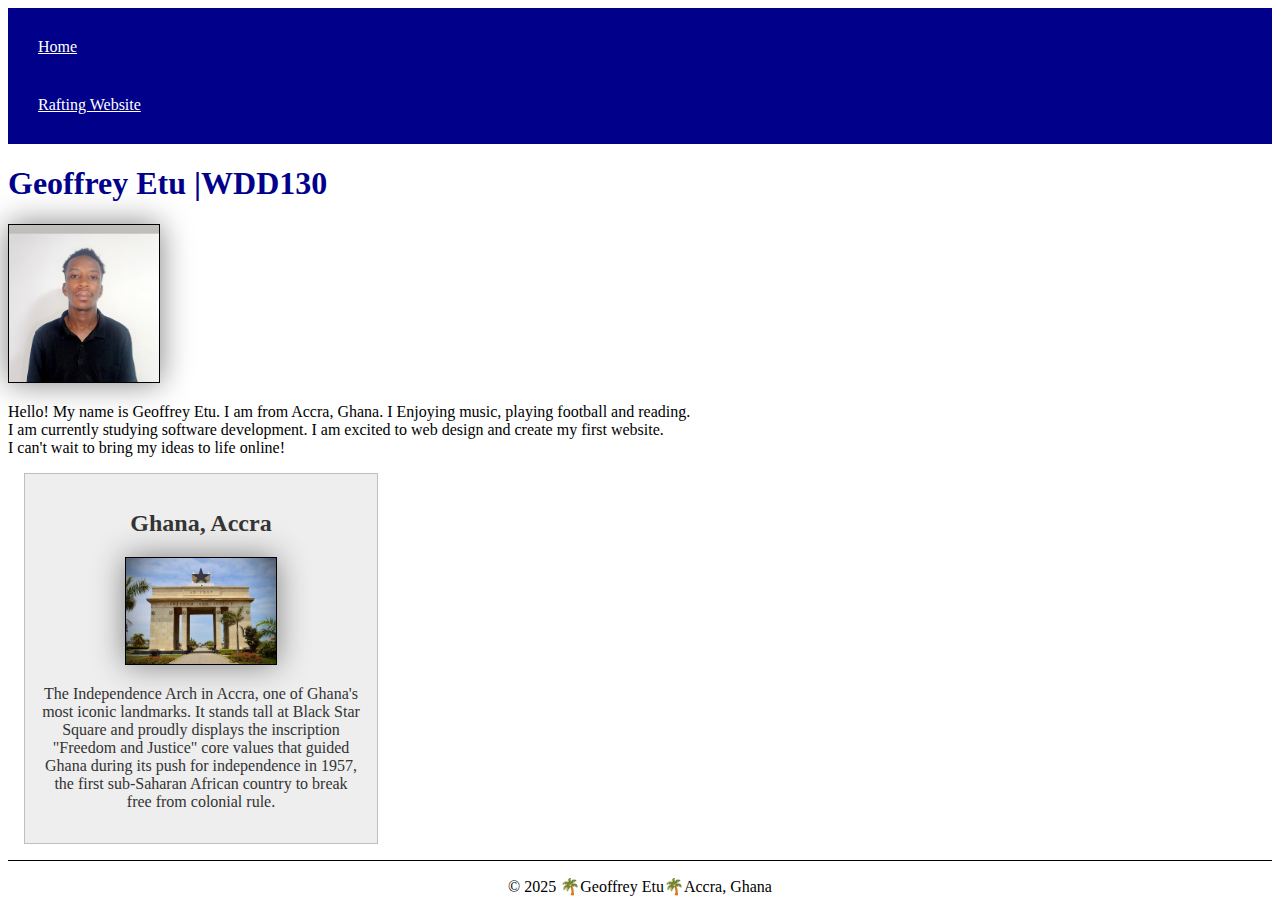
<file: index.html>
<!DOCTYPE html>
<html lang="en">
    <head>
        <meta charset="utf-8">
        <meta name="viewport" content="width=device-width,initial-scale=1.0">
        <title>Geoffrey Etu | WDD130</title>
        <link rel="stylesheet" href="styles/styles.css">
        <meta name="description" content="Geoffrey Etu's BYU IDAHO WDD130 course homepage">
        <meta name="author" content="Geoffrey Etu">
    </head>

    <body>
        <header>
            <nav>
                <a href="#">Home</a>
                <a href="wwr/">Rafting Website</a>
            </nav>
        </header>
        <main>
            <h1>Geoffrey Etu |WDD130</h1>
            <img src="images/profile.jpg" alt="profile of geoffrey etu">
            <p>Hello! My name is Geoffrey Etu. I am from Accra, Ghana. I Enjoying music, playing football and reading.<br> I am currently studying software development. I am excited to web design and create my first website.<br> I can't wait to bring my ideas to life online!</p>
        </main>
        <aside>
            <h2>Ghana, Accra</h2>
            <img src="images/ghana.jpg" alt="a picture of Ghana's Independence Arch">
            <p>The Independence Arch in Accra, one of Ghana's most iconic landmarks. 
            It stands tall at Black Star Square and proudly displays the inscription "Freedom and Justice" core values that guided Ghana during its push for independence in 1957,
            the first sub-Saharan African country to break free from colonial rule.</p>
        </aside>
        <footer>
            <p> © 2025 🌴Geoffrey Etu🌴Accra, Ghana</p>            
        </footer>
    </body>






</html>
</file>
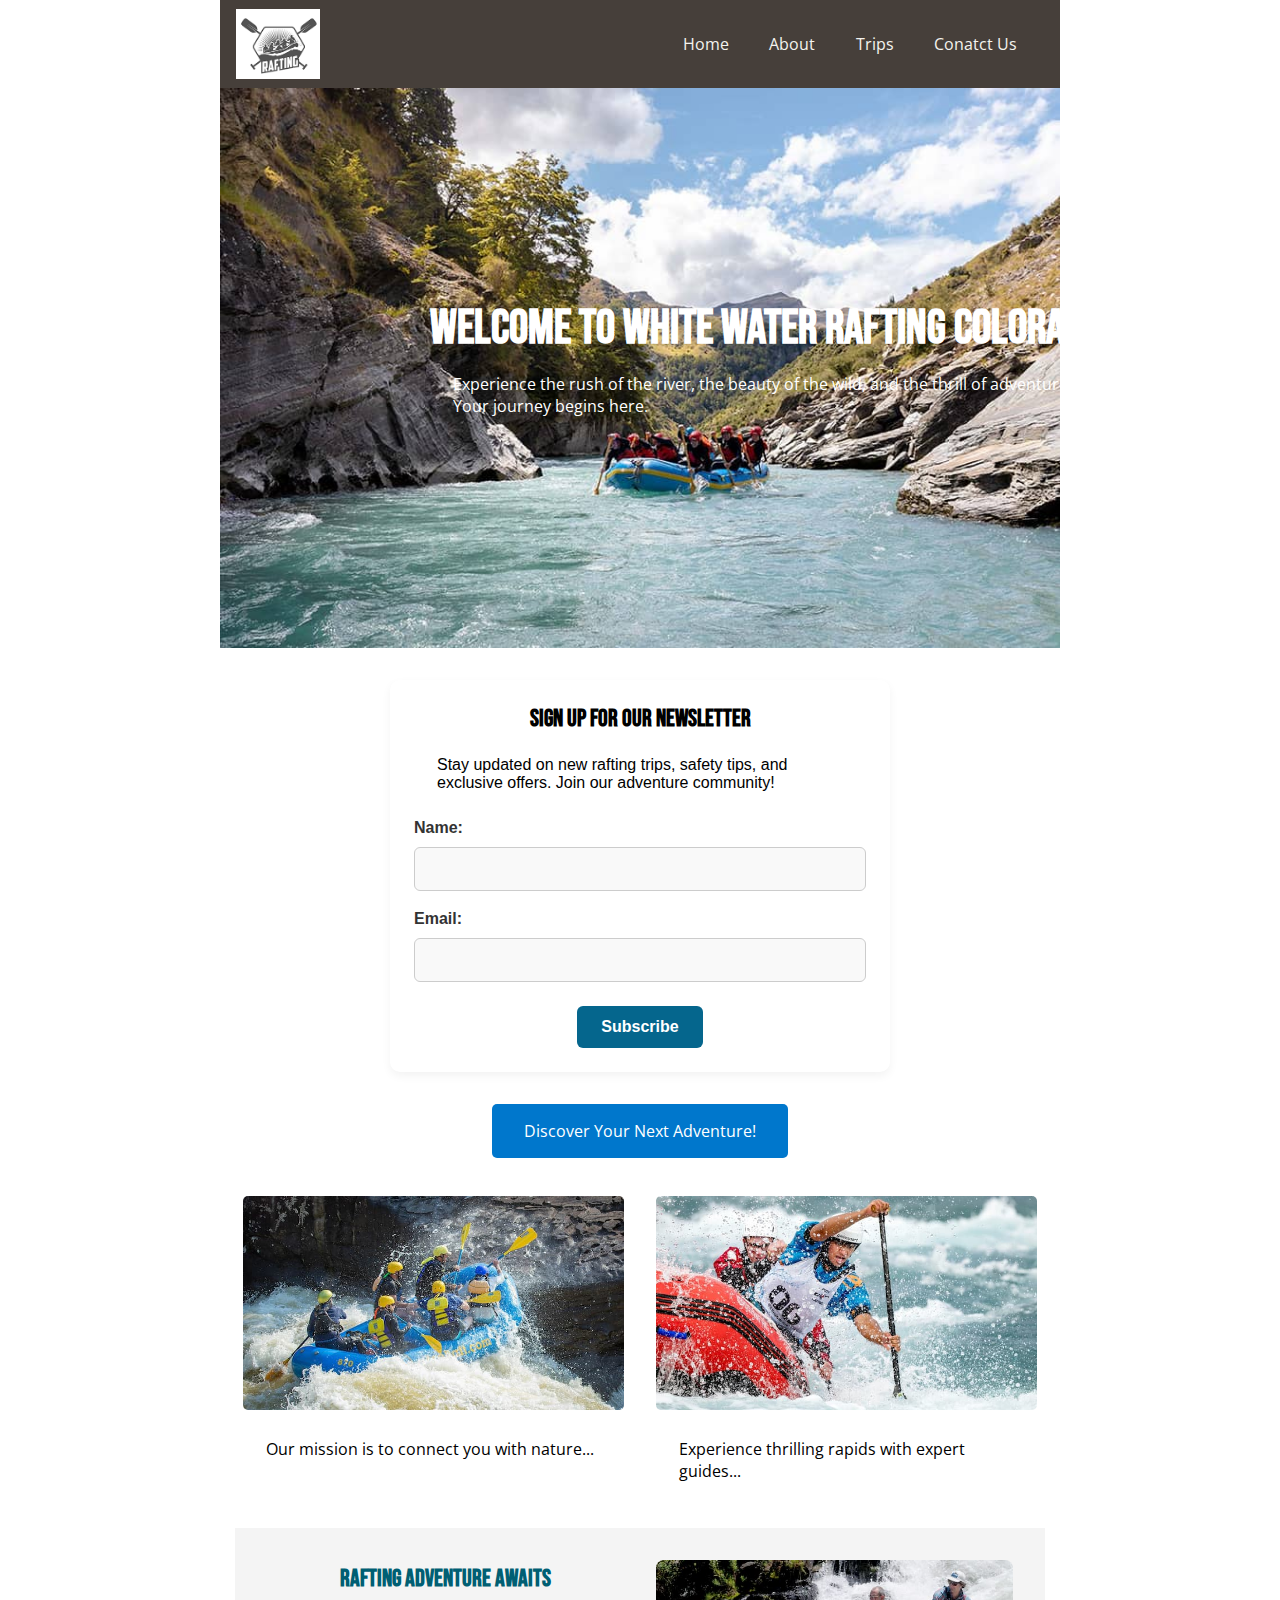
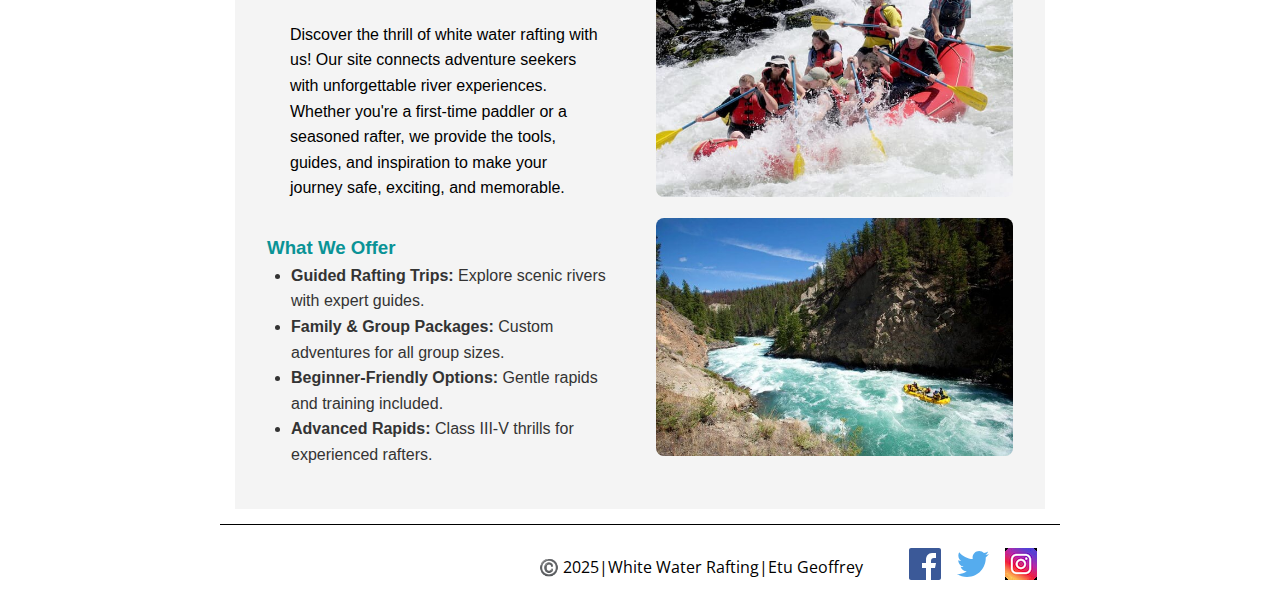
<file: wwr/index.html>
<!DOCTYPE html>
<html lang="en">
<head>
    <meta charset="UTF-8">
    <meta name="viewport" content="width=device-width, initial-scale=1.0">
    <title>White Water Rafting Adventures | Ride the Rapids with Us</title>
    <meta name="author" content="Geoffrey Etu">
    <meta name="description" content="Dive into thrilling white water rafting experiences tailored for all skill levels. Explore group trips, safety tips, and unforgettable river journeys with our expert team.">
    <link rel="preconnect" href="https://fonts.googleapis.com">
    <link rel="preconnect" href="https://fonts.gstatic.com" crossorigin>
    <link href="https://fonts.googleapis.com/css2?family=Bebas+Neue&family=Open+Sans:ital,wght@0,300..800;1,300..800&display=swap" rel="stylesheet">
    <link rel="stylesheet" href="styles/rafting.css">
</head>
<body>
    <header>
        <img src="images/wwr-logo.png" alt="Rafting Comapany Logo">
        <nav>
            <a href="index.html">Home</a>
            <a href="about.html">About</a>
            <a href="trips.html">Trips</a>
            <a href="contact.html">Conatct Us</a>
        </nav>  
    </header>
    <main>
        <div class="hero-main">
            <img src="images/hero3.jpg" alt="main">
            <h1>Welcome to White Water Rafting Colorado</h1>
            <p class="hero-tagline">Experience the rush of the river, the beauty of the wild, and the thrill of adventure.<br> Your journey begins here.</p>
        </div>
        <form class="newsletter-form">
            <h2>Sign Up for Our Newsletter</h2>
            <p>Stay updated on new rafting trips, safety tips, and exclusive offers. Join our adventure community!</p>
            <label for="name">Name:</label>
            <input type="text" id="name" name="name" required>

            <label for="email">Email:</label>
            <input type="email" id="email" name="email" required>

            <button type="submit">Subscribe</button>
        </form>
        <div class="cta-container">
            <a href="trips.html" class="cta-button">Discover Your Next Adventure!</a>
        </div>    
        <section class="grid-section">
            <div>
                <img src="images/image8.jpg" alt="Rafting Purpose">
                <p>Our mission is to connect you with nature...</p>
            </div>
            <div>
                <img src="images/image9.jpg" alt="Rafting Adventure">
                <p>Experience thrilling rapids with expert guides...</p>
            </div>
        </section>
        <section class="offerings-grid">
            <div class="offerings-text">
                <h2>Rafting Adventure Awaits</h2>
                <p>Discover the thrill of white water rafting with us! Our site connects adventure seekers with unforgettable river experiences. Whether you're a first-time paddler or a seasoned rafter, we provide the tools, guides, and inspiration to make your journey safe, exciting, and memorable.</p>

                <h3>What We Offer</h3>
                <ul>
                <li><strong>Guided Rafting Trips:</strong> Explore scenic rivers with expert guides.</li>
                <li><strong>Family & Group Packages:</strong> Custom adventures for all group sizes.</li>
                <li><strong>Beginner-Friendly Options:</strong> Gentle rapids and training included.</li>
                <li><strong>Advanced Rapids:</strong> Class III-V thrills for experienced rafters.</li>
                </ul>
            </div>

            <div class="offerings-images">
                <img src="images/purpose-image1.jpg" alt="Group rafting through white water rapids">
                <img src="images/purpose-image2.jpg" alt="Peaceful river surrounded by lush greenery">
            </div>
        </section>    
    </main>
    <footer>
        <p>©️ 2025|White Water Rafting|Etu Geoffrey</p>
        <nav class="socialmedia">
            <a href="https://facebook.com">
                <img src="images/facebook.svg" alt="Follow us on Facebook">
            </a>
            <a href="https://twitter.com">
                <img src="images/twitter.svg" alt="Visit our Twitter page">
            </a>
            <a href="https://instagram.com">
                <img src="images/instagram.jpg" alt="Follow us on Instagram">
            </a>

        </nav>
        
    </footer>    
</body>
</html>
</file>
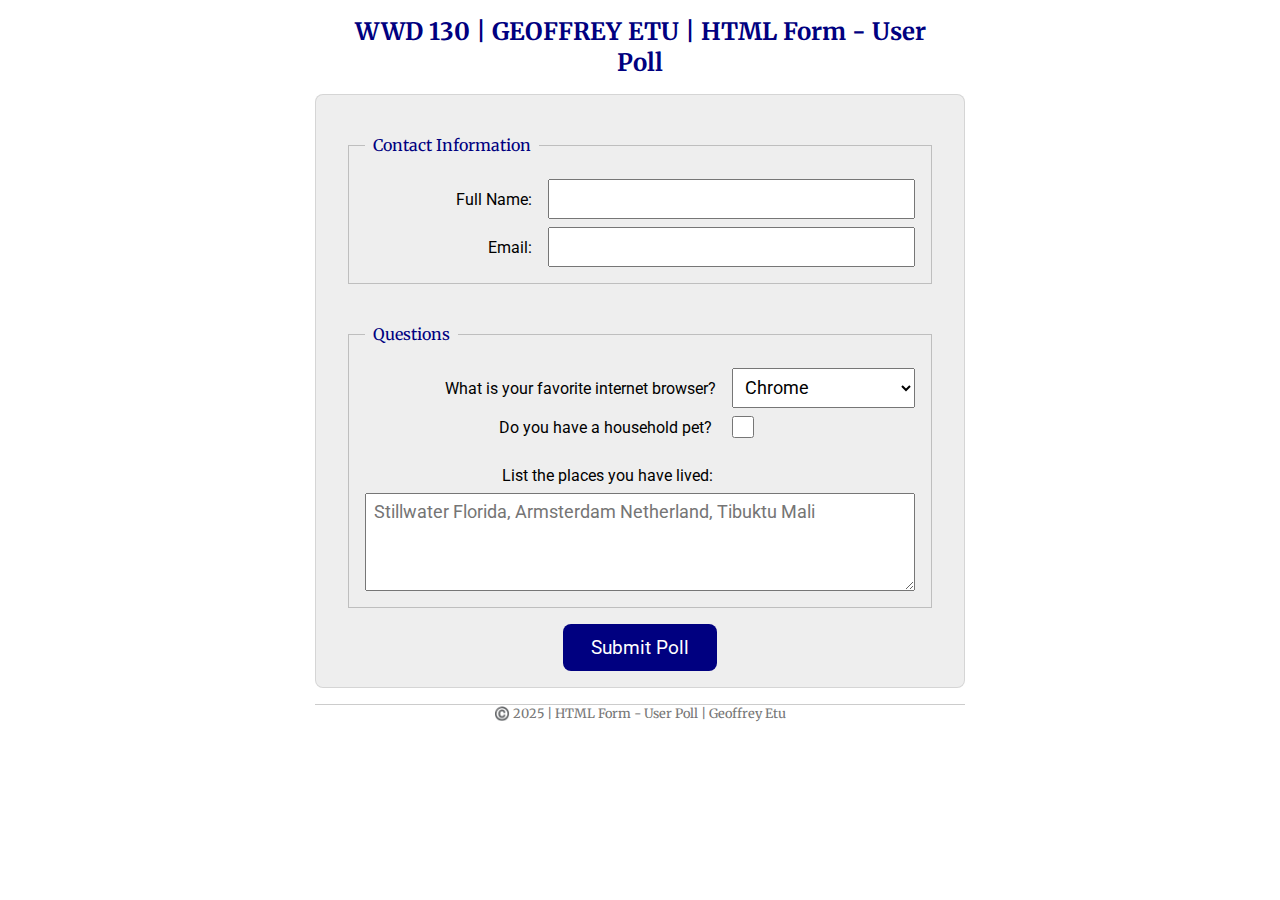
<file: week05/poll-form.html>
<!DOCTYPE html>
<html lang="en">
<head>
    <meta charset="UTF-8">
    <meta name="viewport" content="width=device-width, initial-scale=1.0">
    <title>WWD 130 | HTML Form - User Poll</title>
    <link rel="stylesheet" href="styles/styles.css">
    <link rel="preconnect" href="https://fonts.googleapis.com">
    <link rel="preconnect" href="https://fonts.gstatic.com" crossorigin>
    <link href="https://fonts.googleapis.com/css2?family=Merriweather:ital,opsz,wght@0,18..144,300..900;1,18..144,300..900&family=Roboto:ital,wght@0,100..900;1,100..900&display=swap" rel="stylesheet">
</head>
<body>
    <header>
        <h1>WWD 130 | GEOFFREY ETU | HTML Form - User Poll</h1>
    </header>
    <main>
        <form>
            <fieldset>
                <legend>Contact Information</legend>
                <div class="form-item column2">
                    <label for="fullname">Full Name:</label>
                    <input type="text" id="fullname" name="fullname">
                </div>
                <div class="form-item column2">
                    <label for="email">Email:</label>
                    <input type="email" id="useremail" name="useremail">
                </div>
            </fieldset>
            <fieldset>
                <legend>Questions</legend>
                <div class="form-item column1">
                    <label for="browser">What is your favorite internet browser?</label>
                    <select id="browser" name="browser">
                        <option value="chrome">Chrome</option>
                        <option value="firefox">Firefox</option>
                        <option value="safari">Safari</option>
                        <option value="edge">Edge</option>
                        <option value="brave">Brave</option>
                        <option value="other">Other</option>
                    </select>
                </div>
                <div class="form-item column1">
                    <labe for="pet" class="pet-label">Do you have a household pet?</labe>
                    <input type="checkbox" id="pet" name="pet">
                </div>
                <label for="feedback" class="text">List the places you have lived:</label>
                <textarea id="feedback" name="feedback" rows="4" placeholder="Stillwater Florida, Armsterdam Netherland, Tibuktu Mali"></textarea>
            </fieldset>
            <button type="submit">Submit Poll</button>
        </form>

    </main>
    <footer>
        <p>©️ 2025 | HTML Form - User Poll | Geoffrey Etu</p>
    </footer>
    
</body>
</html>
</file>
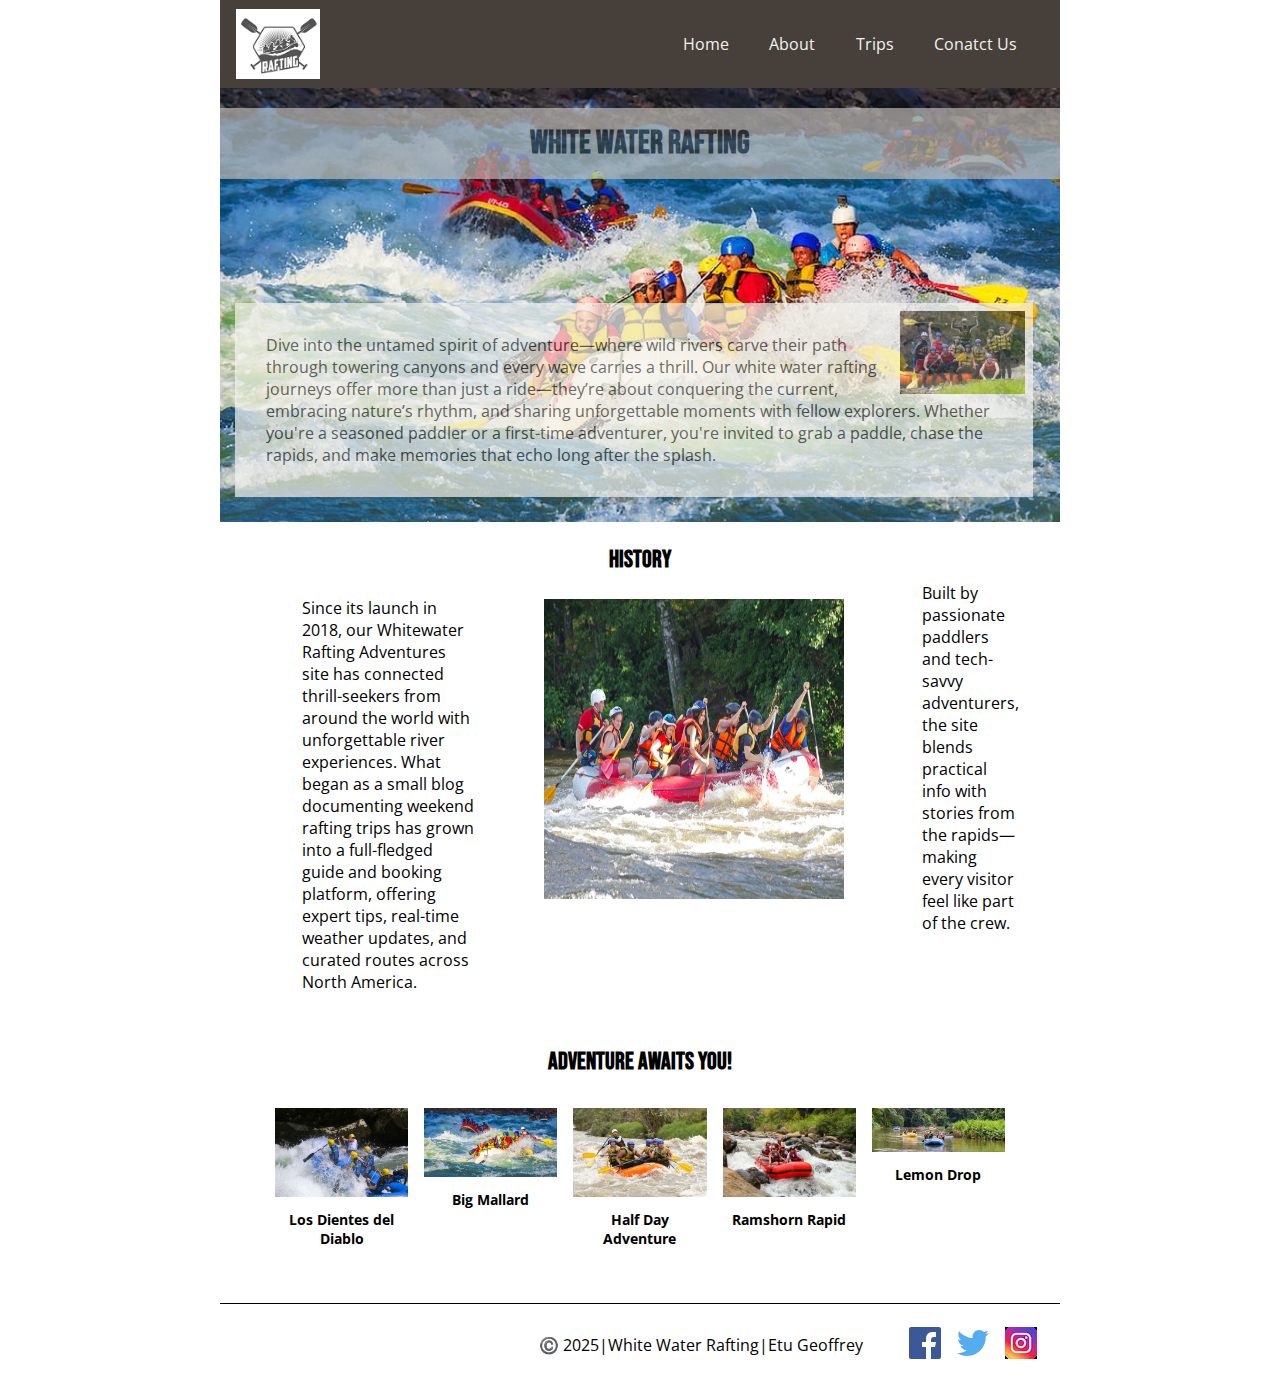
<file: wwr/about.html>
<!DOCTYPE html>
<html lang="en">
<head>
    <meta charset="UTF-8">
    <meta name="viewport" content="width=device-width, initial-scale=1.0">
    <title>About Us - White Water Rafting</title>
    <meta name="author" content="Geoffrey Etu">
    <meta name="description" content="Learn more about our thrilling white water rafting adventures, experienced guides, and breathtaking river trails. Perfect for beginners and pros alike.">
    <link rel="preconnect" href="https://fonts.googleapis.com">
    <link rel="preconnect" href="https://fonts.gstatic.com" crossorigin>
    <link href="https://fonts.googleapis.com/css2?family=Bebas+Neue&family=Open+Sans:ital,wght@0,300..800;1,300..800&display=swap" rel="stylesheet">
    <link rel="stylesheet" href="styles/rafting.css">
</head>
<body>
    <header>
        <img src="images/wwr-logo.png" alt="Rafting Comapany Logo">
        <nav>
            <a href="index.html">Home</a>
            <a href="about.html">About</a>
            <a href="trips.html">Trips</a>
            <a href="contact.html">Conatct Us</a>
        </nav>  
    </header>
    <main>
        <div class="hero">
            <img src="images/hero02.jpg" alt="rafting site hero image">
            <h1>White Water Rafting</h1>
            <article>
                <img src="images/image2.jpg" alt="people happily rafting">
                <p>
                    Dive into the untamed spirit of adventure—where wild rivers carve their path through towering canyons and every wave carries a thrill. Our white water rafting journeys offer more than just a ride—they’re about conquering the current, embracing nature’s rhythm, and sharing unforgettable moments with fellow explorers. Whether you're a seasoned paddler or a first-time adventurer, you're invited to grab a paddle, chase the rapids, and make memories that echo long after the splash.
                </p>
            </article>
        </div>
        <section class="history">
            <h2>History</h2>
            <div>
                <p class="flex-item para1"><p>
                    Since its launch in 2018, our Whitewater Rafting Adventures site has connected thrill-seekers from around the world with unforgettable river experiences.
                    What began as a small blog documenting weekend rafting trips has grown into a full-fledged guide and booking platform, offering expert tips, real-time weather updates, and curated routes across North America. 
                </p>
 
                </p>
                <img class="flex-item" src="images/hero1.jpg" alt="history image">
                <p class="flex-item para2">Built by passionate paddlers and tech-savvy adventurers, the site blends practical info with stories from the rapids—making every visitor feel like part of the crew.
                </p>
            </div>
        </section>
            
        <section class="adventures-section">
            <h2>Adventure Awaits You!</h2>
            <div class="adventures-grid">
                <figure>
                    <img src="images/image03.jpg" alt="people on rafting boats">
                    <figcaption>Los Dientes del Diablo</figcaption>
                </figure>
                <figure>
                    <img src="images/image04.jpg" alt="people on rafting boats">
                    <figcaption>Big Mallard</figcaption>
                </figure>
                <figure>
                    <img src="images/image05.jpg" alt="people on rafting boats">
                    <figcaption>Half Day Adventure</figcaption>
                </figure>
                <figure>
                    <img src="images/image06.jpg" alt="people on rafting boats">
                    <figcaption>Ramshorn Rapid</figcaption>
                </figure>
                <figure>
                    <img src="images/image07.jpg" alt="people on rafting boats">
                    <figcaption>Lemon Drop</figcaption>
                </figure>
            </div>          
        </section>
    </main>
    <footer>
        <p>©️ 2025|White Water Rafting|Etu Geoffrey</p>
        <nav class="socialmedia">
            <a href="https://facebook.com">
                <img src="images/facebook.svg" alt="Follow us on Facebook">
            </a>
            <a href="https://twitter.com">
                <img src="images/twitter.svg" alt="Visit our Twitter page">
            </a>
            <a href="https://instagram.com">
                <img src="images/instagram.jpg" alt="Follow us on Instagram">
            </a>

        </nav>
    </footer>    
</body>
</html>
</file>
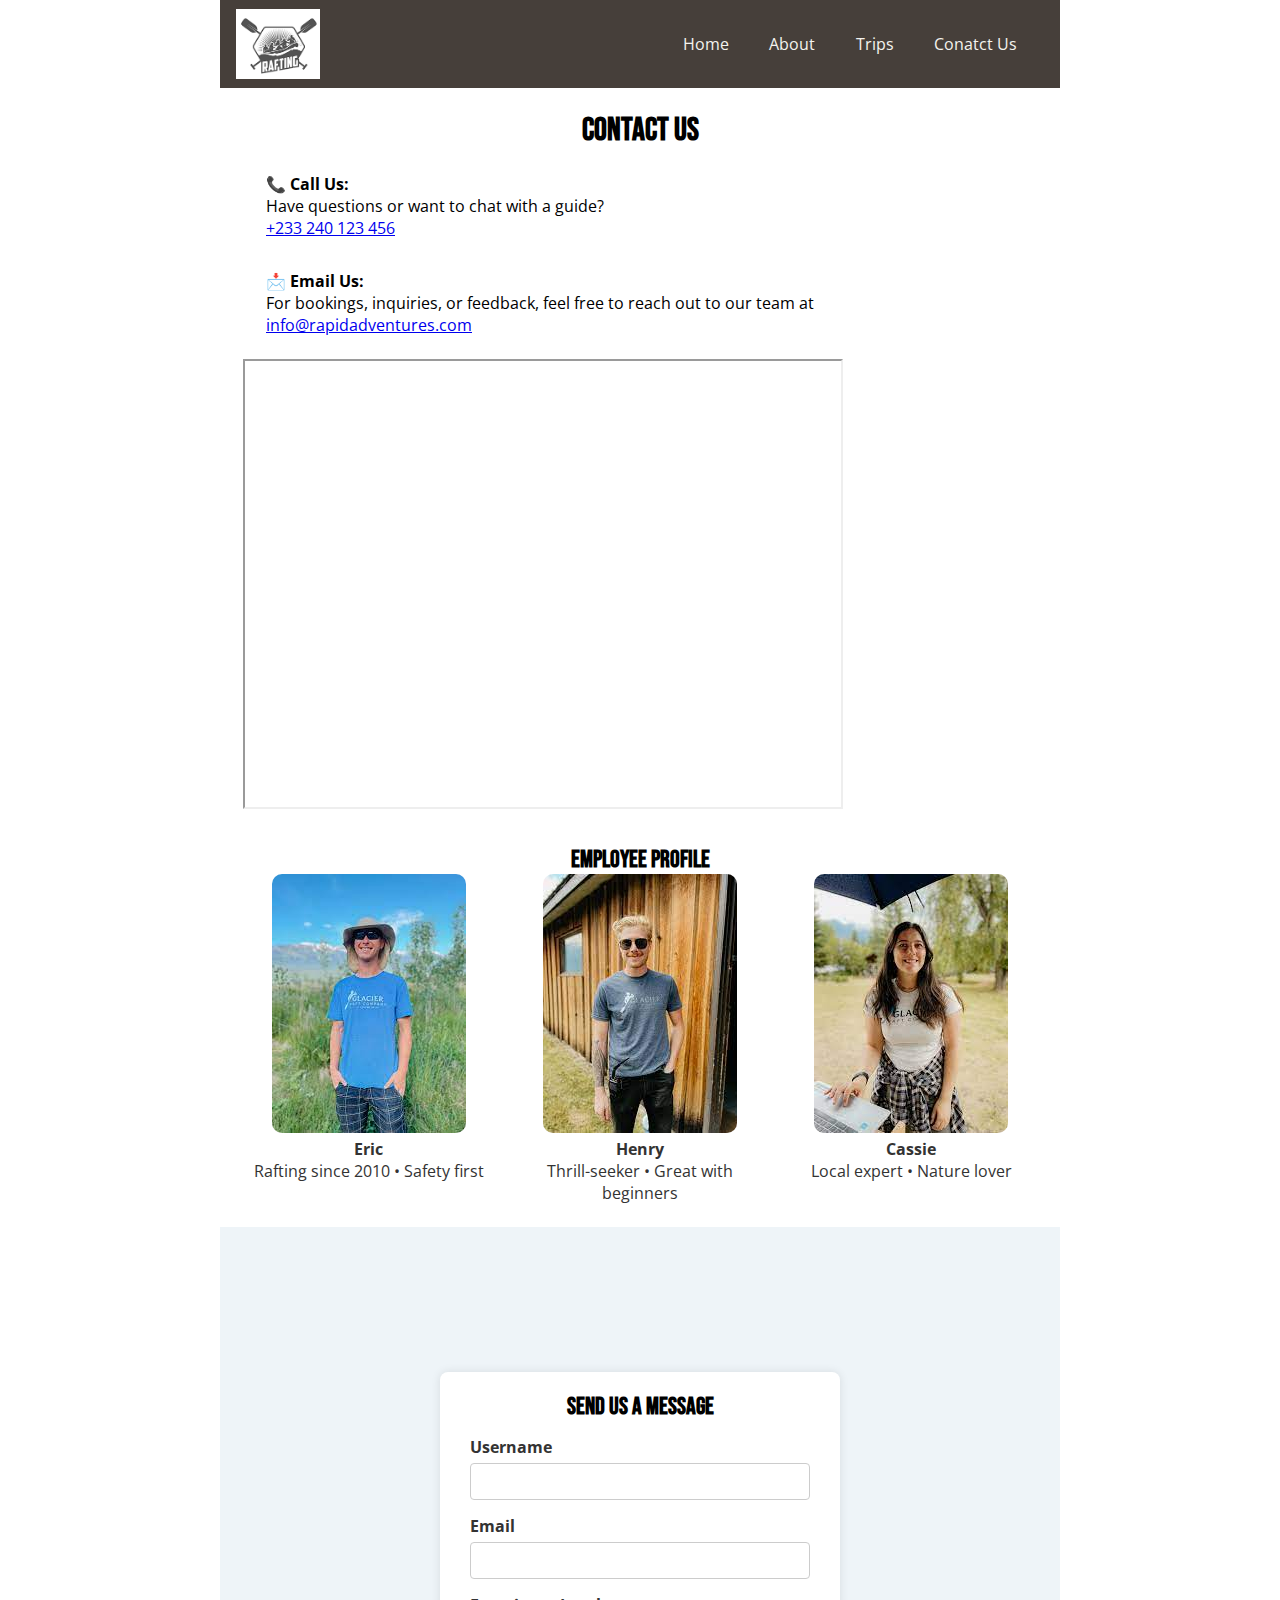
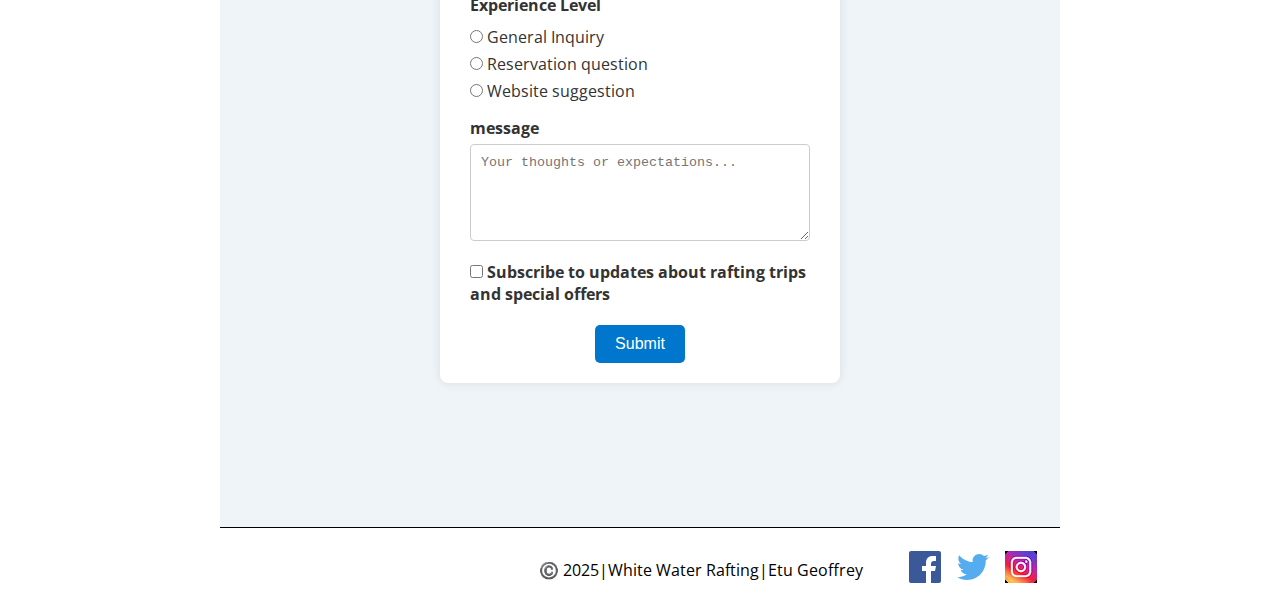
<file: wwr/contact.html>
<!DOCTYPE html>
<html lang="en">
<head>
    <meta charset="UTF-8">
    <meta name="viewport" content="width=device-width, initial-scale=1.0">
    <title>Contact Us - White Water Rafting</title>
    <meta name="author" content="Geoffrey Etu">
    <meta name="description" content="Questions, bookings, or group trips? Get in touch and let the rapids lead the way.">
    <link rel="preconnect" href="https://fonts.googleapis.com">
    <link rel="preconnect" href="https://fonts.gstatic.com" crossorigin>
    <link href="https://fonts.googleapis.com/css2?family=Bebas+Neue&family=Open+Sans:ital,wght@0,300..800;1,300..800&display=swap" rel="stylesheet">
    <link rel="stylesheet" href="styles/rafting.css">
</head>
<body>
    <header>
        <img src="images/wwr-logo.png" alt="Rafting Comapany Logo">
        <nav>
            <a href="index.html">Home</a>
            <a href="about.html">About</a>
            <a href="trips.html">Trips</a>
            <a href="contact.html">Conatct Us</a>
        </nav>  
    </header>
    <main>
        <section class="info">
            <h1>Contact Us</h1>
            <p>
                📞 <strong>Call Us:</strong><br>
                Have questions or want to chat with a guide?<br>
                <a href="tel:+233240123456">+233 240 123 456</a>
            </p>
            <p>
                📩 <strong>Email Us:</strong><br>
                For bookings, inquiries, or feedback, feel free to reach out to our team at<br>
                <a href="mailto:info@rapidadventures.com">info@rapidadventures.com</a>
            </p>
            <div class="map">
                <iframe src="https://www.google.com/maps/embed?pb=!1m18!1m12!1m3!1d3237.8292508904074!2d-118.42314692436175!3d35.75500137256353!2m3!1f0!2f0!3f0!3m2!1i1024!2i768!4f13.1!3m3!1m2!1s0x80c1ccc6a28444d1%3A0xe036769a3db1041e!2sWhitewater%20Voyages!5e0!3m2!1sen!2sgh!4v1754046845530!5m2!1sen!2sgh" width="600" height="450" allowfullscreen="" loading="lazy" referrerpolicy="no-referrer-when-downgrade"></iframe>
            </div>
        </section>
        
        <section class="profiles">
            <h2>Employee Profile</h2>
            <div class="grid-profile">
                <figure>
                    <img src="images/staff2.jpg" alt="Eric">
                    <figcaption><strong>Eric</strong><br>Rafting since 2010 • Safety first</figcaption>
                </figure>
                <figure>
                    <img src="images/staff3.jpg" alt="henry">
                    <figcaption><strong>Henry</strong><br>Thrill-seeker • Great with beginners</figcaption>
                </figure>
                <figure>
                    <img src="images/staff4.jpg" alt="Cassie">
                    <figcaption><strong>Cassie</strong><br>Local expert • Nature lover</figcaption>
                </figure>
                
            </div>
        </section>
        
        <section class="form1">
                
            <form class="form-container">
                <h2>Send Us a Message</h2>

                <label for="username">Username</label>
                <input type="text" id="username" name="username" required>

                <label for="email">Email</label>
                <input type="email" id="email" name="email" required>

                <label>Experience Level</label>
                <div class="radio-group">
                <label for="general">
                    <input type="radio" id="general" name="purpose" value="general-inquiry" required> General Inquiry
                </label>
                <label for="reservation">
                    <input type="radio" id="reservation" name="purpose" value="reservation-question"> Reservation question
                </label>
                <label for="website">
                    <input type="radio"  id="website" name="purpose" value="website-suggestion"> Website suggestion
                </label>
                </div>

                <label for="notes">message</label>
                <textarea id="notes" name="notes" rows="5" placeholder="Your thoughts or expectations..."></textarea>

                <label for="subscribe">
                <input type="checkbox" id="subscribe" name="subscribe">
                Subscribe to updates about rafting trips and special offers
                </label>
                <button type="submit">Submit</button>
            </form>


        </section>
    </main>
    <footer>
        <p>©️ 2025|White Water Rafting|Etu Geoffrey</p>
        <nav class="socialmedia">
            <a href="https://facebook.com">
                <img src="images/facebook.svg" alt="Follow us on Facebook">
            </a>
            <a href="https://twitter.com">
                <img src="images/twitter.svg" alt="Visit our Twitter page">
            </a>
            <a href="https://instagram.com">
                <img src="images/instagram.jpg" alt="Follow us on Instagram">
            </a>

        </nav>
        
    </footer>    
</body>
</html>
</file>
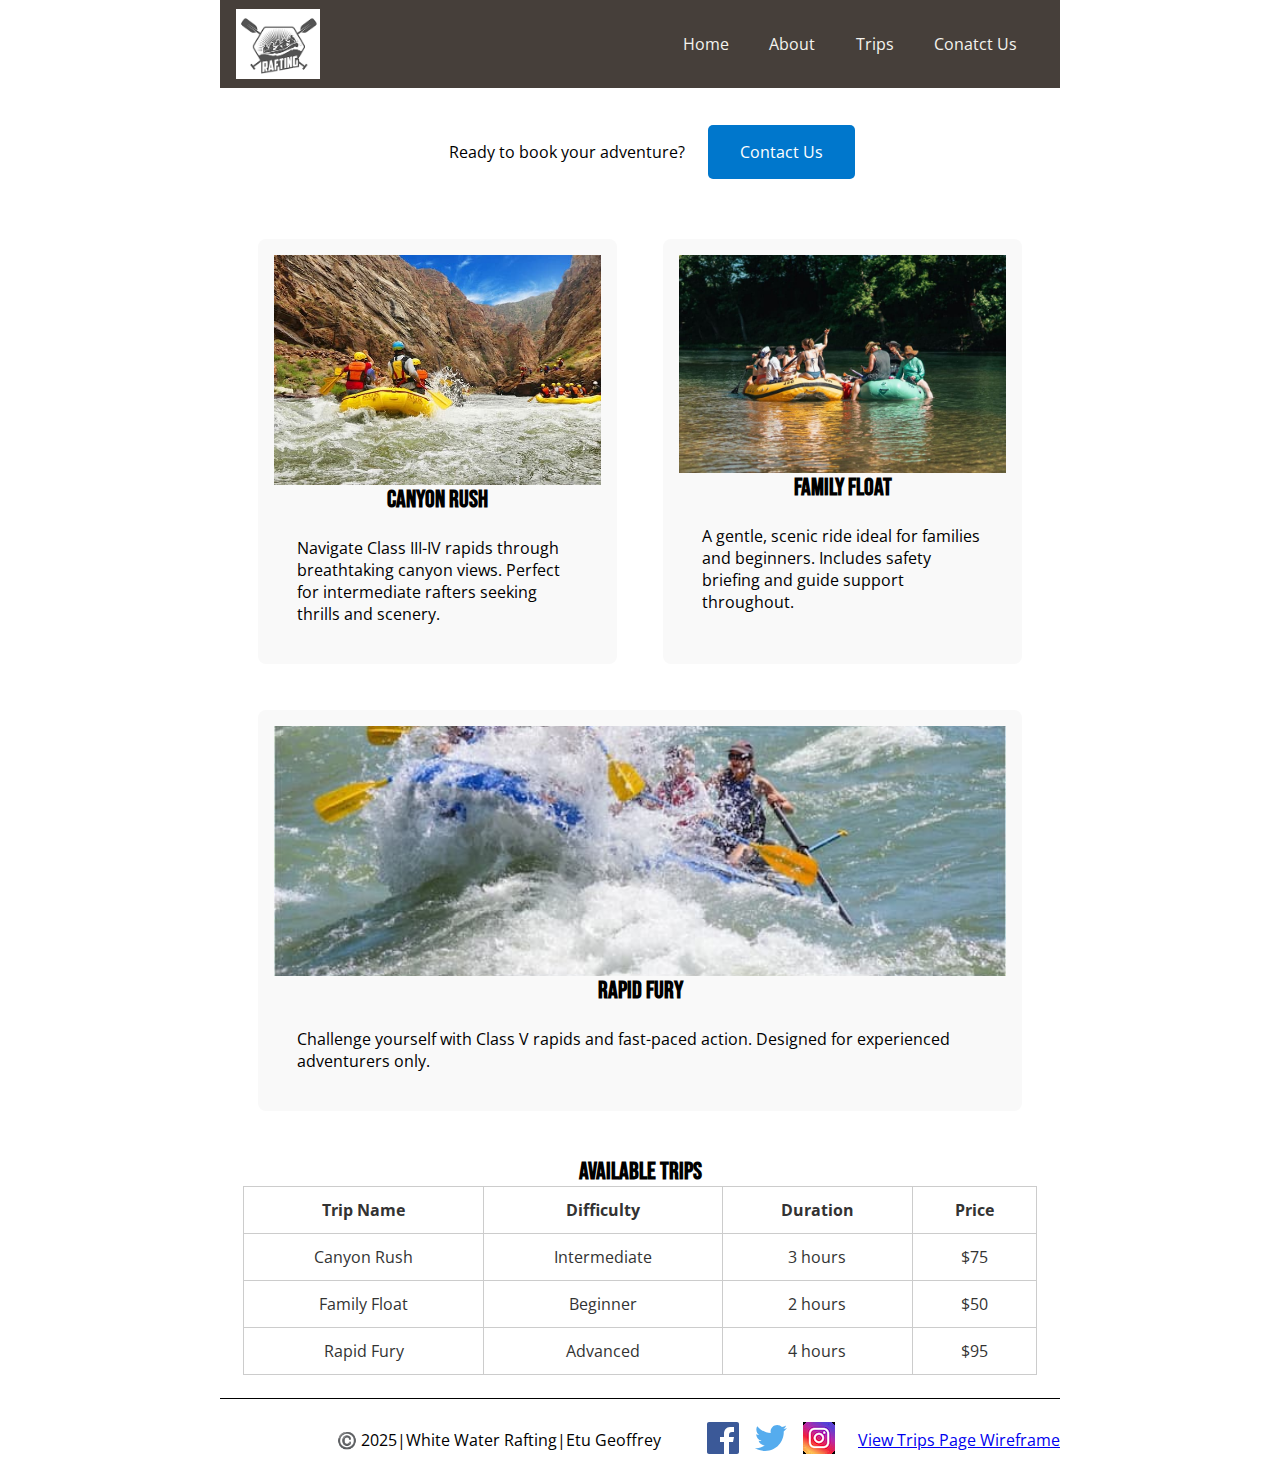
<file: wwr/trips.html>
<!DOCTYPE html>
<html lang="en">
<head>
    <meta charset="UTF-8">
    <meta name="viewport" content="width=device-width, initial-scale=1.0">
    <title>Rafting Trips & Packages | Explore the Rapids with Us</title>
    <meta name="author" content="Geoffrey Etu">
    <meta name="description" content="Choose from beginner-friendly floats to adrenaline-pumping rapids. Discover group packages, safety-first adventures, and unforgettable river experiences with our rafting team.">
    <link rel="preconnect" href="https://fonts.googleapis.com">
    <link rel="preconnect" href="https://fonts.gstatic.com" crossorigin>
    <link href="https://fonts.googleapis.com/css2?family=Bebas+Neue&family=Open+Sans:ital,wght@0,300..800;1,300..800&display=swap" rel="stylesheet">
    <link rel="stylesheet" href="styles/rafting.css">
</head>
<body>
    <header>
        <img src="images/wwr-logo.png" alt="Rafting Comapany Logo">
        <nav>
            <a href="index.html">Home</a>
            <a href="about.html">About</a>
            <a href="trips.html">Trips</a>
            <a href="contact.html">Conatct Us</a>
        </nav>  
    </header>
    <main>
        <div class="cta-contact">
            <p>Ready to book your adventure?</p>
            <a href="contact.html" class="cta-button">Contact Us</a>
        </div>
        <section class="trip-descriptions">
            <article class="trip first">
                <img src="images/image-canyon.jpg" alt="Rafting through scenic canyon">
                <h2>Canyon Rush</h2>
                <p>Navigate Class III-IV rapids through breathtaking canyon views. Perfect for intermediate rafters seeking thrills and scenery.</p>
            </article>

            <article class="trip second">
                <img src="images/image-family.jpg" alt="Family rafting on calm waters">
                <h2>Family Float</h2>
                <p>A gentle, scenic ride ideal for families and beginners. Includes safety briefing and guide support throughout.</p>
            </article>

            <article class="trip third">
                <img src="images/image-wildrapids.jpg" alt="Group rafting in wild rapids">
                <h2>Rapid Fury</h2>
                <p>Challenge yourself with Class V rapids and fast-paced action. Designed for experienced adventurers only.</p>
            </article>
        </section>
        <section class="trip-table">
            <h2>Available Trips</h2>
            <table>
                <thead>
                <tr>
                    <th>Trip Name</th>
                    <th>Difficulty</th>
                    <th>Duration</th>
                    <th>Price</th>
                </tr>
                </thead>
                <tbody>
                <tr>
                    <td>Canyon Rush</td>
                    <td>Intermediate</td>
                    <td>3 hours</td>
                    <td>$75</td>
                </tr>
                <tr>
                    <td>Family Float</td>
                    <td>Beginner</td>
                    <td>2 hours</td>
                    <td>$50</td>
                </tr>
                <tr>
                    <td>Rapid Fury</td>
                    <td>Advanced</td>
                    <td>4 hours</td>
                    <td>$95</td>
                </tr>
                </tbody>
            </table>
        </section>   
    </main>
    <footer>
        <p>©️ 2025|White Water Rafting|Etu Geoffrey</p>
        <nav class="socialmedia">
            <a href="https://facebook.com">
                <img src="images/facebook.svg" alt="Follow us on Facebook">
            </a>
            <a href="https://twitter.com">
                <img src="images/twitter.svg" alt="Visit our Twitter page">
            </a>
            <a href="https://instagram.com">
                <img src="images/instagram.jpg" alt="Follow us on Instagram">
            </a>

        </nav>
        <a href="https://app.moqups.com/caByyLuYrpkHbDdr0MFML5t1k2BZy0A7/view/page/ad12de680" target="_blank">View Trips Page Wireframe</a>
    </footer>    
</body>
</html>
</file>
<file: styles/styles.css>
:root {
    --background-color: darkblue;

}


nav {
    background-color:  var(--background-color);
    padding: 10px;
}

nav a {
    color: white;
    display: block;
    padding: 20px;
}

h1 {
    color: var(--background-color);
}

img {
    width: 150px;
    height: auto;
    border: 1px solid black;
    box-shadow: 0 0 30px gray;
}

p {
    padding: 0;
}

main {
    width: 840px;
}

aside {
    width: 20rem;
    margin: 1rem;
    border: 1px solid rgb(0 0 0 /0.2);
    padding: 1rem;
    background-color: #eee;
    color: #333;
    text-align: center;
}

main img {
    width: 150px;
    height: auto;
}

footer {
    margin-top: 15px;
    border-top: 1px solid #000 ;
    text-align: center;
}
</file>
<file: wwr/styles/rafting.css>
:root {
    --primary-color: #463F3A;
    --secndary-color:#8A817C;
    --accent1-color:#BCB8B1;
    --accent2-color:#F4F3EE;
    --heading-font: "Bebas Neue", sans-serif;
    --body-font: "Open Sans", sans-serif;
}

*{
    padding: 0;
    margin: 0;
    box-sizing: border-box;
}

header {
    background-color: var(--primary-color);
    color: var(--accent2-color);
    display: grid;
    grid-template-columns: 1fr 1fr;
    align-items: center;

}

header a {
    text-decoration: none;
    color: var(--accent2-color);
    text-align: left;
}

body{
    font-family: var(--body-font);
    color: #333;
}
p {
    color: black;
}
header, main, footer {
    width: 840px;
    margin: 0 auto;
}

h1, h2 {
    font-family: var(--heading-font);
    color: black;
}

nav, p, section, article {
    margin: 15px;
    padding: 8px;
}

.socialmedia {
    text-decoration:  none;
}

.hero {
    position: relative;
}

.hero img {
    display: block;
    width: 100%;
    height: auto;
}

.hero h1 {
    position: absolute;
    top: 20px;
    width: 100%;
    padding: 16px;
    text-align: center;
    opacity: 0.7;
    background-color: var(--accent1-color);
    color: #333;
}

.hero article img {
    float: right;
    width: 125px;
}

.hero article {
    top: 200px;
    width: 95%;
    background-color: var(--accent2-color);
    opacity: 0.7;
    position: absolute;
}

.hero article p {
    color: #333;
}

header img {
    margin: 0 0.25rem 0 1rem;
	width: 84px;
	height: auto;
}

header nav {
    grid-column: 2/3;
    display: flex;
    flex-wrap: wrap;
    justify-content: space-between;
}

header nav a {
    padding: 10px 20px;
    border-radius: 10px;
}

header nav a:hover {
 background-color: black;
}

header li {
    flex: 1 1 auto;
}

.history div{
    display: flex;
    justify-content: start;
}

.flex-item {
   flex: 1;                 
   margin: 0 10px;
}

.history h2 {
    text-align: center;
}

.history img {
    width: 300px;
    height: 300px;
    margin: 25px auto;
    margin-right: 60px;
}


.adventures-section h2 {
    text-align: center;
}
.adventures-grid {
    display:  grid;
    grid-template-columns: repeat(5, 1fr);
    gap: 1rem;
    padding: 2rem;

}

.adventures-grid figure {
  margin: 0;
  text-align: center;
}

.adventures-grid img {
  width: 100%;
  height: auto;
  
}

.adventures-grid figcaption {
  margin-top: 0.5rem;
  font-size: 0.9rem;
  font-weight: bold;
  color: black;
}

footer {
    display: flex;
    justify-content: flex-end;
    align-items: center;
    border-top: 1px solid black;
}
footer nav {
    display: flex;
    gap: 1rem;
}

.info h1, h2 {
    text-align: center;
    
}

.profiles .grid-profile {
    display: grid;
    grid-template-columns: 1fr 1fr 1fr;
    justify-content: space-between;
    gap: 20px; 
    text-align: center;
}

.grid-profile img {
    border-radius: 10px;
}


.form1 {
    font-family: var(--body-font);
    background-color: #eef4f8;
    display: flex;
    justify-content: center;
    align-items: center;
    height: 100vh;
    margin: 0;
}

.form-container {
    background-color: #ffffff;
    padding: 20px 30px;
    border-radius: 8px;
    box-shadow: 0 0 10px rgba(0,0,0,0.1);
    max-width: 400px;
    width: 100%;
}

label {
    display: block;
    margin-top: 15px;
    font-weight: bold;
    color: #333;
}

input[type="text"],input[type="email"],textarea {
    width: 100%;
    padding: 10px;
    margin-top: 5px;
    border: 1px solid #ccc;
    border-radius: 4px;
    resize: vertical;
}

.radio-group {
    margin-top: 10px;
}

.radio-group label {
    font-weight: normal;
    display: block;
    margin-top: 5px;
}



button {
    display: block;
    margin: 20px auto 0;
    padding: 10px 20px;
    background-color: #0077cc;
    color: white;
    border: none;
    border-radius: 5px;
    cursor: pointer;
    font-size: 16px;
}

button:hover {
    background-color: #005fa3;
}

.hero-main img {
    display: block;
    width: 100%;
    height: auto;
}

.hero-main h1 {
    top: 300px;
    max-width: 95%;
    color:#fff;
    position: absolute;
    font-size: 48px;
    left: 430px;
}

.hero-tagline {
    top: 350px;
    font-size: 16px;
    max-width: 80%;
    color:#fff;
    position: absolute;
    left: 430px;
}

.newsletter-form {
  font-family: 'Segoe UI', sans-serif; /* Or match your site’s main font */
  background-color: #fff; /* Neutral base */
  padding: 1.5em;
  border-radius: 10px;
  box-shadow: 0 4px 10px rgba(0,0,0,0.05);
  max-width: 500px;
  margin: 2em auto;
}

.newsletter-form label {
  display: block;
  margin: 1.2em 0 0.3em;
  font-size: 1rem;
  font-weight: 600;
  color: #333; /* Adjust to match text theme */
}

.newsletter-form input {
  width: 100%;
  padding: 0.75em;
  border: 1px solid #ccc;
  border-radius: 6px;
  font-size: 1rem;
  background-color: #f9f9f9;
}

.newsletter-form button {
  margin-top: 1.5em;
  padding: 0.75em 1.5em;
  background-color: #05668D; /* Your accent color */
  color: #fff;
  border: none;
  border-radius: 6px;
  font-size: 1rem;
  font-weight: 600;
  cursor: pointer;
  transition: background-color 0.3s ease;
}

.newsletter-form button:hover {
  background-color: #028090;
}

.grid-section {
  display: grid;
  grid-template-columns: repeat(2, 1fr);
  gap: 2rem;
}

.grid-section img {
    width: 100%;
    height: auto;
    border-radius: 5px;
}

 
.cta-container {
  display: flex;
  justify-content: center;
  align-items: center; 
  margin: 30px 0;

}


.cta-button {
  display: inline-block;
  padding: 1em 2em;
  background-color: #0077cc;
  color: white;
  text-decoration: none;
  border-radius: 5px;
  text-align: center;
}

.cta-contact {
    display: flex;
    justify-content: center;
    align-items: center; 
    margin: 30px 0;
}

.offerings-grid {
  display: grid;
  grid-template-columns: 1fr 1fr;
  gap: 2rem;
  padding: 2rem;
  background-color: #f4f4f4;
}

.offerings-text {
  font-family: Arial, sans-serif;
  line-height: 1.6;
}

.offerings-text h2 {
  color: #005f73;
  margin-bottom: 0.5rem;
}

.offerings-text h3 {
  margin-top: 1.5rem;
  color: #0a9396;
}

.offerings-text ul {
  list-style-type: disc;
  padding-left: 1.5rem;
}

.offerings-images img {
  width: 100%;
  height: auto;
  margin-bottom: 1rem;
  border-radius: 8px;
}

.trip-descriptions {
  display: flex;
  gap: 1rem;
  justify-content: space-around;
  flex-wrap: wrap;
}

.trip {
  flex: 1 1 30%;
  background-color: #f9f9f9;
  padding: 1rem;
  border-radius: 8px;
}
.trip img {
  width: 100%;
  height: auto;
  display: block;
  object-fit: cover;
  max-height: 250px;
}

.trip-descriptions .third {
    flex: 1 1 100%;
}

.trip-table table {
  width: 100%;
  border-collapse: collapse;
}

.trip-table th, .trip-table td {
  border: 1px solid #ccc;
  padding: 0.75rem;
  text-align: center;
}
</file>
<file: week05/styles/styles.css>
* {
    box-sizing: border-box;
    margin: 0;
    padding: 0;
}

body {
    font-family: "Merriweather", Georgia, serif;
} 

header {
    margin: 0 auto;
    width: 650px;
}

h1 {
    font-size: 1.5em;
    margin: 1rem;
    color: navy;
    text-align: center;
}

form {
    width: 650px;
    margin: 0 auto;
    padding: 1rem;
    border: 1px solid rgb(0 0 0 /0.1);
    border-radius: 0.5rem;
    background-color: #eee;
    display: grid;
}

fieldset {
    display: grid;
    gap: 0.5rem;
    margin: 1rem;
    border: 1px solid rgb(0 0 0 /0.2);
    padding: 1rem;
}

legend {
    padding: 0.5rem;
    color: navy;
    font: 1.3em;
}

label, input, button, select, textarea {
    font-family: "Roboto"
}

label {
    text-align: right;
    padding-right: 1rem;
}

input, select, textarea {
    padding: 0.5rem;
    font-size: 1.1rem;
}

input[type="checkbox"] {
    width: 22px;
    height: 22px;
    
}

button {
    margin: 1rem;
    background: navy;
    color: #fff;
    border: none;
    border-radius: 0.5rem;
    padding: 0.75rem;
    font-size: 1.2rem;
}

button:hover {
    background-color: darkgreen;
}

footer {
    margin: 1rem auto;
    width: 650px;
    text-align: center;
    font-size: .8em;
    color: #777;
    border-top: 1px solid #ccc;
}

.form-item {
    display: grid;
    align-items: center;
}

.column1 {
    grid-template-columns: 3fr 1.5fr;
    font-family: "Roboto";
    justify-content: center;
}

.column2 {
    grid-template-columns: 1fr 2fr;
}

.pet-label{
    text-align: end;
    padding-right: 20px;
    
}

.text {
    text-align: center;
    padding-right: 65px;
    padding-top: 20px;
}

button {
    width: 25%;
    margin: 0 auto;
}
</file>
